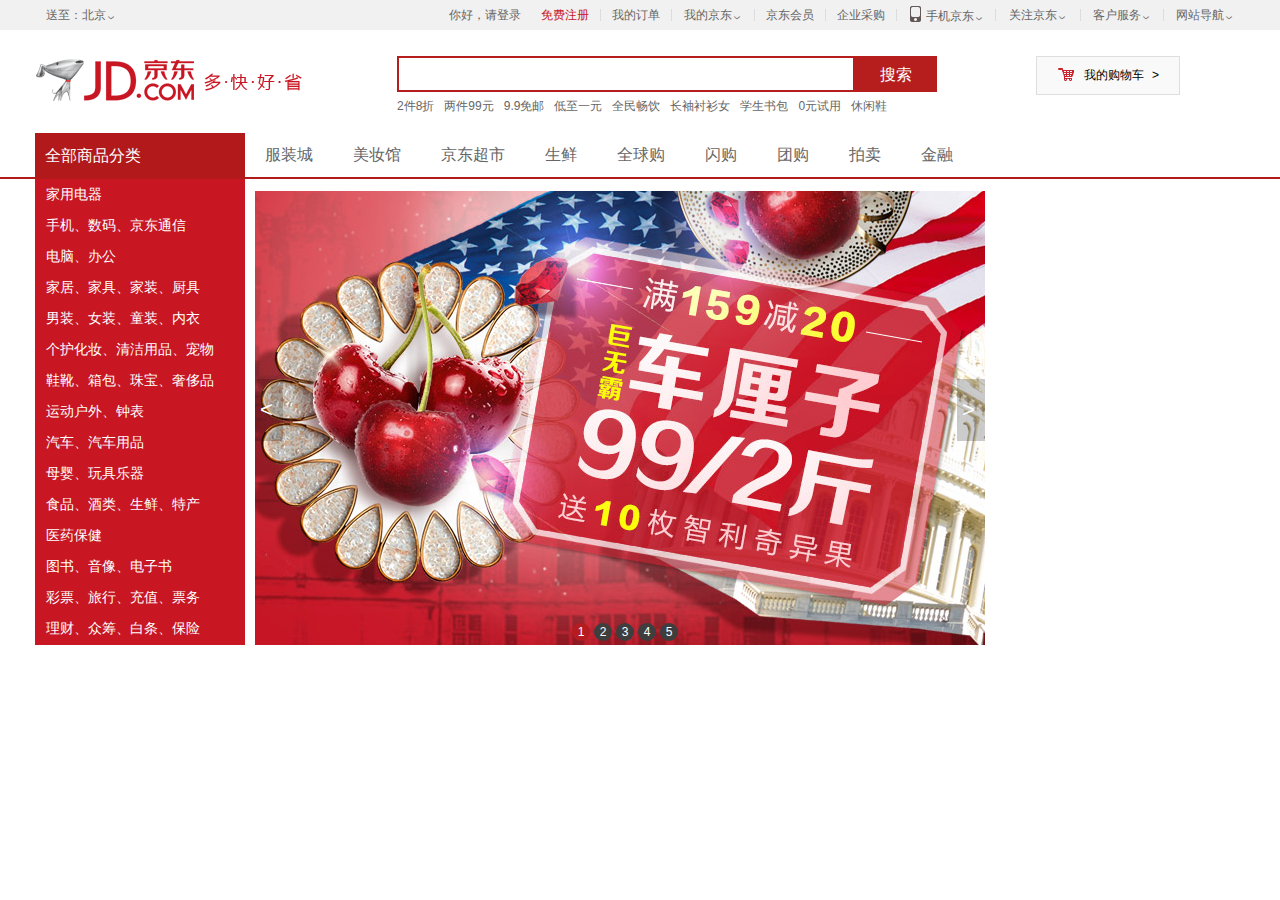
<file: index.html>
<!DOCTYPE html>
<html>
<head>
	<meta charset="UTF-8">
	<title>京东</title>
	<link rel="stylesheet" type="text/css" href="css/reset.css">
	<link rel="stylesheet" type="text/css" href="css/jingdongshouye.css">
	<link rel="stylesheet" type="text/css" href="css/iconfont/iconfont.css">
	<script src="js/jquery.js"></script>
</head>
<body>
	<div id="head" class="clearfloat">
		<div class="commonwidth">
			<ul id="hl">
				<li class="adress">
					<div>送至：<span>北京</span><i class="iconfont jiantou-copy">&#xe604;</i></div>
				</li>
				<li class="all-adress" style="display:none;">
					<div><a href="#">北京</a></div>
					<div><a href="#">上海</a></div>
					<div><a href="#">天津</a></div>
					<div><a href="#">重庆</a></div>
					<div><a href="#">河北</a></div>
					<div><a href="#">山西</a></div>
					<div><a href="#">河南</a></div>
					<div><a href="#">辽宁</a></div>
					<div><a href="#">吉林</a></div>
					<div><a href="#">黑龙江</a></div>
					<div><a href="#">内蒙古</a></div>
					<div><a href="#">江苏</a></div>
					<div><a href="#">山东</a></div>
					<div><a href="#">安徽</a></div>
					<div><a href="#">浙江</a></div>
					<div><a href="#">福建</a></div>
					<div><a href="#">湖北</a></div>
					<div><a href="#">湖南</a></div>
					<div><a href="#">广东</a></div>
					<div><a href="#">广西</a></div>
					<div><a href="#">江西</a></div>
					<div><a href="#">四川</a></div>
					<div><a href="#">海南</a></div>
					<div><a href="#">贵州</a></div>
					<div><a href="#">云南</a></div>
					<div><a href="#">西藏</a></div>
					<div><a href="#">陕西</a></div>
					<div><a href="#">甘肃</a></div>
					<div><a href="#">青海</a></div>
					<div><a href="#">宁夏</a></div>
					<div><a href="#">新疆</a></div>
					<div><a href="#">台湾</a></div>
					<div><a href="#">香港</a></div>
					<div><a href="#">澳门</a></div>
					<div><a href="#">钓鱼钓</a></div>
					<div><a href="#">海外</a></div>
				</li>
			</ul>
			<ul id="hr">
				<li>
					<div><a href="#">你好，请登录</a></div>
				</li>
				<li>
					<div><a href="#" class="free-signup">免费注册</a></div>
				</li>
				<li class="cutline"></li>
				<li>
					<div><a href="#">我的订单</a></div>
				</li>
				<li class="cutline"></li>
				<li class="my-jingdong">
					<div class="my-jd-t"><a href="#">我的京东<i class="iconfont jiantou-copy">&#xe604;</i></a></div>
					<div class="my-jd-b" style="display:none;">
						<div class="please-login">
							<div class="login-img"><a href="#"></a></div>
							<div><a>你好，请登录</a></div>
							<div>
								<a>优惠券</a>
								<span></span>
								<a>消息</a>
							</div>
						</div>
						<div class="otherlist">
							<div><a href="#">待处理订单</a></div>
							<div><a href="#">我的关注</a></div>
							<div><a href="#">咨询回复</a></div>
							<div><a href="#">我的京豆</a></div>
							<div><a href="#">降价商品</a></div>
							<div><a href="#">我的理财</a></div>
							<div><a href="#">返修退换货</a></div>
							<div><a href="#">京东白条</a></div>
						</div>
						<div class="footprint">
							<div class="my-foot">
								<a href="#">我的足迹</a>
								<a href="#">更多&nbsp;></a>
							</div>
							<div class="more"></div>
						</div>
					</div>
				</li>
				<li class="cutline"></li>
				<li>
					<div><a href="#">京东会员</a></div>
				</li>
				<li class="cutline"></li>
				<li>
					<div><a href="#">企业采购</a></div>
				</li>
				<li class="cutline"></li>
				<li class="phone-jingdong">
					<div>
						<span></span>
						<a href="#">手机京东<i class="iconfont jiantou-copy">&#xe604;</i></a>
					</div>
				</li>
				<li class="cutline"></li>
				<li class="focus-jingdong">
					<div class="focus-jd-text"><a href="#">关注京东<i class="iconfont jiantou-copy">&#xe604;</i></a></div>
					<div class="focus-jd-img" style="display:none;"><img src="images/54c84f72Ncc1a02a2.jpg"></div>
				</li>
				<li class="cutline"></li>
				<li class="customer-service">
					<div class="customer-service-t"><a href="#">客户服务<i class="iconfont jiantou-copy">&#xe604;</i></a></div>
					<div class="customer-service-b" style="display:none;">
						<dl>
							<dt>客户</dt>
							<dd><a href="#">帮助中心</a></dd>
							<dd><a href="#">售后服务</a></dd>
							<dd><a href="#">在线客服</a></dd>
							<dd><a href="#">意见建议</a></dd>
							<dd><a href="#">电话客服</a></dd>
							<dd><a href="#">客服邮箱</a></dd>
						</dl>
						<dl>
							<dt>商户</dt>
							<dd><a href="#">京东商学院</a></dd>
							<dd><a href="#">商家入驻</a></dd>
						</dl>
					</div>
				</li>
				<li class="cutline"></li>
				<li class="site-map">
					<div class="site-map-t"><a href="#">网站导航<i class="iconfont jiantou-copy">&#xe604;</i></a></div>
					<div class="site-map-b" style="display:none">
						<dl>
							<dt>特色主题</dt>
							<dd><a href="#">品牌街</a></dd>
							<dd><a href="#">好物100</a></dd>
							<dd><a href="#">京东预售</a></dd>
							<dd><a href="#">尖er货</a></dd>
							<dd><a href="#">京东首发</a></dd>
							<dd><a href="#">今日团购</a></dd>
							<dd><a href="#">优惠券</a></dd>
							<dd><a href="#">闪购</a></dd>
							<dd><a href="#">京东会员</a></dd>
							<dd><a href="#">秒杀</a></dd>
							<dd><a href="#">定期送</a></dd>
							<dd><a href="#">装机大师</a></dd>
							<dd><a href="#">新奇特</a></dd>
							<dd><a href="#">京东试用</a></dd>
							<dd><a href="#">礼品购</a></dd>
							<dd><a href="#">智能馆</a></dd>
							<dd><a href="#">玩bigger</a></dd>
							<dd><a href="#">大牌免息</a></dd>
							<dd><a href="#">北京老字号</a></dd>
						</dl>
						<dl>
							<dt>行业频道</dt>
							<dd><a href="#">服装城</a></dd>
							<dd><a href="#">家用电器</a></dd>
							<dd><a href="#">电脑办公</a></dd>
							<dd><a href="#">手机</a></dd>
							<dd><a href="#">美妆馆</a></dd>
							<dd><a href="#">食品</a></dd>
							<dd><a href="#">数码</a></dd>
							<dd><a href="#">母婴</a></dd>
							<dd><a href="#">家装城</a></dd>
							<dd><a href="#">运动户外</a></dd>
							<dd><a href="#">整车</a></dd>
							<dd><a href="#">图书</a></dd>
							<dd><a href="#">农资频道</a></dd>
							<dd><a href="#">京东智能</a></dd>
						</dl>
						<dl>
							<dt>生活服务</dt>
							<dd><a href="#">京东众筹</a></dd>
							<dd><a href="#">白条</a></dd>
							<dd><a href="#">京东钱包</a></dd>
							<dd><a href="#">京东小金库</a></dd>
							<dd><a href="#">理财</a></dd>
							<dd><a href="#">话费</a></dd>
							<dd><a href="#">旅行</a></dd>
							<dd><a href="#">彩票</a></dd>
							<dd><a href="#">游戏</a></dd>
							<dd><a href="#">机票酒店</a></dd>
							<dd><a href="#">电影票</a></dd>
							<dd><a href="#">水电煤</a></dd>
							<dd><a href="#">京东到家</a></dd>
							<dd><a href="#">京东微连</a></dd>
							<dd><a href="#">京东众测</a></dd>
						</dl>
						<dl>
							<dt>更多精选</dt>
							<dd><a href="#">京东社区</a></dd>
							<dd><a href="#">东东通信</a></dd>
							<dd><a href="#">在线读书</a></dd>
							<dd><a href="#">京东E卡</a></dd>
							<dd><a href="#">智能社区</a></dd>
							<dd><a href="#">游戏社区</a></dd>
							<dd><a href="#">京友帮</a></dd>
							<dd><a href="#">卖家入驻</a></dd>
							<dd><a href="#">企业采购</a></dd>
							<dd><a href="#">服务市场</a></dd>
							<dd><a href="#">乡村招募</a></dd>
							<dd><a href="#">校园加盟</a></dd>
							<dd><a href="#">办公生活馆</a></dd>
							<dd><a href="#">知识产权维权</a></dd>
							<dd><a href="#">English Site</a></dd>
						</dl>
					</div>
				</li>
			</ul>
		</div>
	</div>
	<div id="search">
		<div class="commonwidth">
			<div class="jd-logo">
				<img src="images/logo-201305.png">
			</div>
			<form>
				<input type="text">
				<button type="submit">搜索</button>
			</form>
			<div class="my-shop-cart">
				<div class="my-shop-cart-t">
					<div></div>
					<span>我的购物车</span>
					<span>></span>
				</div>
				<div class="my-shop-cart-b" style="display:none;">
					<i></i>
					<span>购物车中还没有商品，赶紧选购吧！</span>
				</div>
			</div>
			<ul>
				<li><a href="#">2件8折</a></li>
				<li><a href="#">两件99元</a></li>
				<li><a href="#">9.9免邮</a></li>
				<li><a href="#">低至一元</a></li>
				<li><a href="#">全民畅饮</a></li>
				<li><a href="#">长袖衬衫女</a></li>
				<li><a href="#">学生书包</a></li>
				<li><a href="#">0元试用</a></li>
				<li><a href="#">休闲鞋</a></li>
			</ul>
		</div>
	</div>
	<div id="classification">
		<div class="commonwidth">
			<div class="class-l">
				<dt><a href="#">全部商品分类</a></dt>
				<dd data-index="0"><a href="#">家用电器</a></dd>
				<dd data-index="1"><a href="#">手机、数码、京东通信</a></dd>
				<dd data-index="2"><a href="#">电脑、办公</a></dd>
				<dd data-index="3"><a href="#">家居、家具、家装、厨具</a></dd>
				<dd data-index="4"><a href="#">男装、女装、童装、内衣</a></dd>
				<dd data-index="5"><a href="#">个护化妆、清洁用品、宠物</a></dd>
				<dd data-index="6"><a href="#">鞋靴、箱包、珠宝、奢侈品</a></dd>
				<dd data-index="7"><a href="#">运动户外、钟表</a></dd>
				<dd data-index="8"><a href="#">汽车、汽车用品</a></dd>
				<dd data-index="9"><a href="#">母婴、玩具乐器</a></dd>
				<dd data-index="10"><a href="#">食品、酒类、生鲜、特产</a></dd>
				<dd data-index="11"><a href="#">医药保健</a></dd>
				<dd data-index="12"><a href="#">图书、音像、电子书</a></dd>
				<dd data-index="13"><a href="#">彩票、旅行、充值、票务</a></dd>
				<dd data-index="14"><a href="#">理财、众筹、白条、保险</a></dd>
			</div>
			<div class="class-r" style="display:none">
			</div>
			<ul>
				<li><a href="#">服装城</a></li>
				<li><a href="#">美妆馆</a></li>
				<li><a href="#">京东超市</a></li>
				<li><a href="#">生鲜</a></li>
				<li><a href="#">全球购</a></li>
				<li><a href="#">闪购</a></li>
				<li><a href="#">团购</a></li>
				<li><a href="#">拍卖</a></li>
				<li><a href="#">金融</a></li>
			</ul>
		</div>
	</div>
	<div id="main">
		<div class="commonwidth">
			<ul class="main-left">
				<li style="opacity:1;">
					<a href="#"><img src="images/57907b6aNd7ec1ae0.jpg"></a>
				</li>
				<li>
					<a href="#"><img src="images/578ee7faNee32a885.jpg"></a>
				</li>
				<li>
					<a href="#"><img src="images/56555cd9N70ac7a6b.jpg"></a>
				</li>
				<li>
					<a href="#"><img src="images/5790952dN836e4825.jpg"></a>
				</li>
				<li>
					<a href="#"><img src="images/5791c05dN4fbfda6d.jpg"></a>
				</li>
				<li>
					<a href="#"><img src="images/5788ad72N91bd53df.jpg"></a>
				</li>
			</ul>
			<ul class="order">
				<li class="foucus">1</li>
				<li>2</li>
				<li>3</li>
				<li>4</li>
				<li>5</li>
			</ul>
			<div class="pre">&lt;</div>
			<div class="next">&gt;</div>
			<!-- <div class="main-right">
			   <div class="kuaibao">
			   	   <h2>京东快报</h2>
				   <a href="#">更多&nbsp;></a>
			   </div>
				<div class="kuaibao-content">
					<ul>
						<li>
							<a href="#"><span>[特惠]</span>为品牌点赞，迎新机等豪礼</a>
						</li>
						<li>
							<a href="#"><span>[公告]</span>华北东北因强降雨配送延迟</a>
						</li>
						<li>
							<a href="#"><span>[特惠]</span>员工防暑降温&nbsp;会员价低至五折</a>
						</li>
						<li>
							<a href="#"><span>[公告]</span>水灾救援物资网友捐赠通道开启</a>
						</li>
						<li>
							<a href="#"><span>[特惠]</span>刃性四年就拼一回满199减100</a>
						</li>
					</ul>
				</div>
				<ul>
					<li>
						<a href="#">话费</a>
					</li>
					<li>
						<a href="#">机票</a>
					</li>
					<li>
						<a href="#">电影票</a>
					</li>
					<li>
						<a href="#">游戏</a>
					</li>
				</ul>
			</div> -->
		</div>
	</div>
</body>
<script type="text/javascript" src="js/object.js"></script>
<script type="text/javascript" src="js/jingdongshouye.js"></script>
</html>
</file>
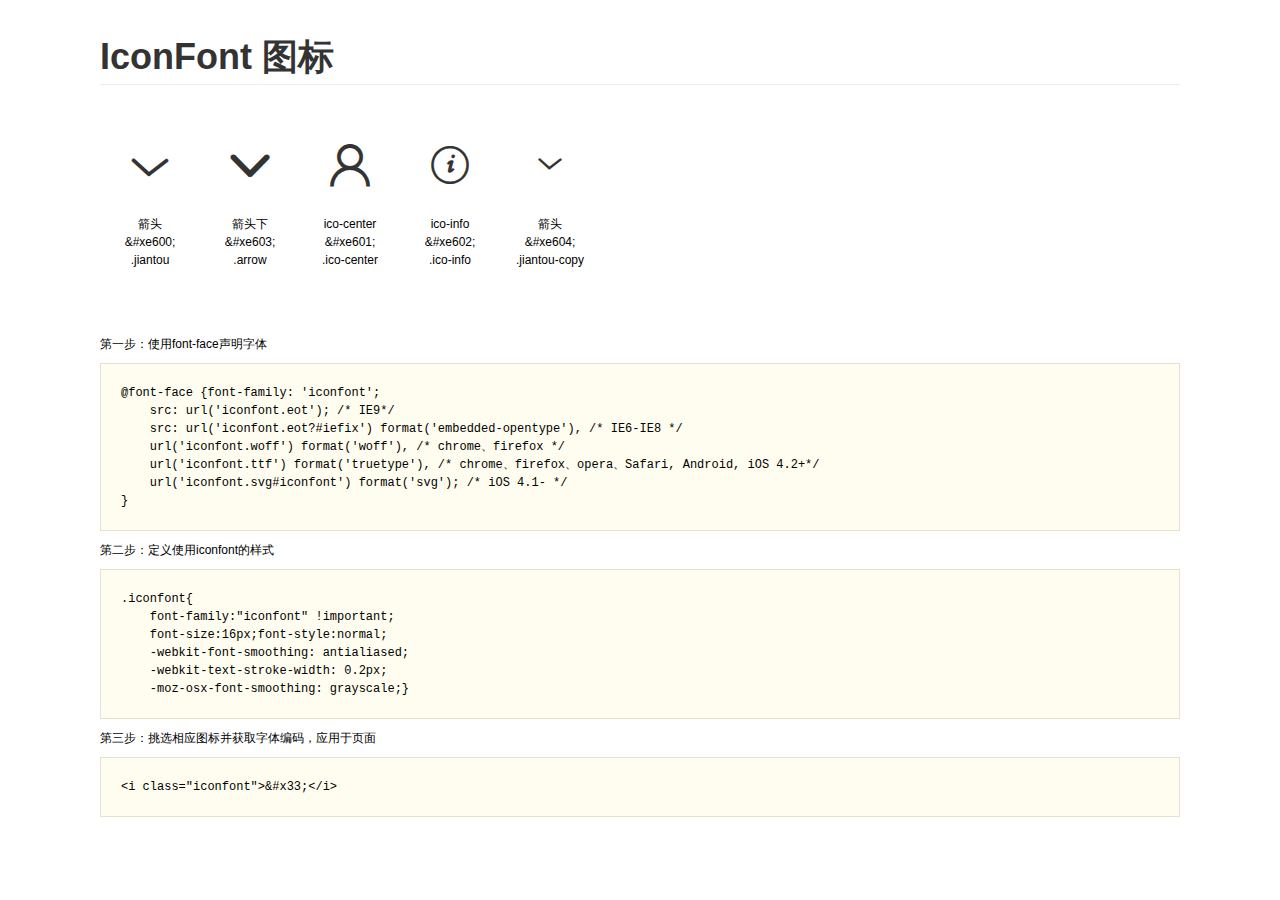
<file: css/iconfont/demo.html>
<!DOCTYPE html>
<html>
<head>
    <meta charset="utf-8"/>
    <title>IconFont</title>
    <link rel="stylesheet" href="demo.css">
    <link rel="stylesheet" href="iconfont.css">
</head>
<body>
    <div class="main">
        <h1>IconFont 图标</h1>
        <ul class="icon_lists clear">
            
                <li>
                <i class="icon iconfont">&#xe600;</i>
                    <div class="name">箭头</div>
                    <div class="code">&amp;#xe600;</div>
                    <div class="fontclass">.jiantou</div>
                </li>
            
                <li>
                <i class="icon iconfont">&#xe603;</i>
                    <div class="name">箭头下</div>
                    <div class="code">&amp;#xe603;</div>
                    <div class="fontclass">.arrow</div>
                </li>
            
                <li>
                <i class="icon iconfont">&#xe601;</i>
                    <div class="name">ico-center</div>
                    <div class="code">&amp;#xe601;</div>
                    <div class="fontclass">.ico-center</div>
                </li>
            
                <li>
                <i class="icon iconfont">&#xe602;</i>
                    <div class="name">ico-info</div>
                    <div class="code">&amp;#xe602;</div>
                    <div class="fontclass">.ico-info</div>
                </li>
            
                <li>
                <i class="icon iconfont">&#xe604;</i>
                    <div class="name">箭头</div>
                    <div class="code">&amp;#xe604;</div>
                    <div class="fontclass">.jiantou-copy</div>
                </li>
            
        </ul>


        <div class="helps">
            第一步：使用font-face声明字体
            <pre>
@font-face {font-family: 'iconfont';
    src: url('iconfont.eot'); /* IE9*/
    src: url('iconfont.eot?#iefix') format('embedded-opentype'), /* IE6-IE8 */
    url('iconfont.woff') format('woff'), /* chrome、firefox */
    url('iconfont.ttf') format('truetype'), /* chrome、firefox、opera、Safari, Android, iOS 4.2+*/
    url('iconfont.svg#iconfont') format('svg'); /* iOS 4.1- */
}
</pre>
第二步：定义使用iconfont的样式
            <pre>
.iconfont{
    font-family:"iconfont" !important;
    font-size:16px;font-style:normal;
    -webkit-font-smoothing: antialiased;
    -webkit-text-stroke-width: 0.2px;
    -moz-osx-font-smoothing: grayscale;}
</pre>
第三步：挑选相应图标并获取字体编码，应用于页面
<pre>
&lt;i class="iconfont"&gt;&amp;#x33;&lt;/i&gt;
</pre>
        </div>

    </div>
</body>
</html>
</file>
<file: css/jingdongshouye.css>
#head{
	width: 100%;
	height: 30px;
	background-color: rgb(241, 241, 241);
	line-height: 30px;
	color: rgb(102, 102, 102);
}
#head li{
	float: left;
	list-style: none;
}
#head a:hover{
	color: #C81623;
	cursor: pointer;
}
#head #hl{
	float: left;
	position: relative;
}
#head #hl>.adress>div{
	 z-index: 100;
	position: absolute;
	padding-left: 10px;
	width: 80px;
	border-left: 1px solid rgb(241, 241, 241);
}
#head #hl>.adress i{
	display: inline-block;
}
#head #hl>.adress>.hover{
     background-color: #fff;
     border-left: 1px solid #ddd;
     border-right: 1px solid #ddd;
     border-bottom: 1px solid #FFF;
}
#head #hl>.all-adress{
	width: 312px;
	position: absolute;
	top: 30px;
	z-index: 99;
	background-color: #fff;
	padding-left: 10px;
	padding-top: 10px;
	border: 1px solid #ddd;
}
#head #hl>.all-adress>div{
	height: 24px;
	line-height: 24px;
	padding-top: 2px;
	padding-bottom: 2px;
    display: inline-block;
    width: 60px;
}
#head #hl>.all-adress>div>a{
	display: inline-block;
	padding-left: 10px;
	padding-right: 10px;
}
#head #hl>.all-adress>div>a:hover{
	background-color: rgb(241, 241, 241);
}
#head #hr{
	float: right;
}
#head #hr>li>div{
	display: inline-block;
	padding-left: 10px;
	padding-right: 10px;
}
#head #hr .phone-jingdong span{
    display: inline-block;
    width: 15px;
    height: 20px;
    background-image: url(../images/jd2015img.png);
    background-position: 0 0;
    position: relative;
    top: 4px;
}
#head #hr .cutline{
	height: 12px;
	width: 1px;
	background-color: #ddd;
	padding-left: 0;
	padding-right: 0;
	position: relative;
	top: 9px;
	margin-left: 1px;
	margin-right: 1px;
}
#head #hr .free-signup{
	color: #C81623;
	padding-left: 0;
}
#head #hr .my-jingdong{
	position: relative;
}
#head #hr .my-jingdong>.my-jd-t{
	position: relative;
	border-left: 1px solid rgb(241, 241, 241);
	border-right: 1px solid rgb(241, 241, 241);
	z-index: 11;
}
#head #hr .my-jingdong>.hover{
     background-color: #fff;
     border-left: 1px solid #ddd;
     border-right: 1px solid #ddd;
     border-bottom: 1px solid #FFF;
}
#head #hr .my-jingdong>.my-jd-b{
	width: 280px;
	z-index: 10;
	position: absolute;
	top: 30px;
	background-color: #fff;
	border: 1px solid #ddd;
}
#head #hr .my-jingdong .please-login{
	padding-top: 10px;
	padding-left: 15px;
	padding-bottom: 10px;
}
#head #hr .my-jingdong .please-login>div:first-child>a{
	display: inline-block;
	background-image: url(../images/no-img_mid_.jpg);
	background-size: 60px 60px;
	width: 60px;
	height: 60px;
	border-radius: 50%;
	position: absolute;
}
#head #hr .my-jingdong .please-login>div:nth-child(2){
	padding-left: 82px;
}
#head #hr .my-jingdong .please-login>div:nth-child(2)>a{
	font-weight: bold;
}
#head #hr .my-jingdong .please-login>div:nth-child(3){
	padding-left: 82px;
}
#head #hr .my-jingdong .please-login>div:nth-child(3)>span{
	display: inline-block;
	width: 1px;
	height: 12px;
	margin: 0 13px;
	background-color: rgb(102, 102, 102);
	position: relative;
	top: 2px;
}
#head #hr .my-jingdong .otherlist{
	margin-top: 5px;
	padding-left: 15px;
	padding-bottom: 10px;
	border-bottom: 1px dotted #ccc;
}
#head #hr .my-jingdong .otherlist>div{
	display: inline-block;
	height: 24px;
	line-height: 24px;
	width: 126px;
}
#head #hr .my-jingdong .footprint{
	padding: 10px 15px;
}
#head #hr .my-jingdong .footprint>.my-foot>a:first-child{
	font-weight: bold;
}
#head #hr .my-jingdong .footprint>.my-foot>a:last-child{
	float: right;
}
#head #hr .my-jingdong .footprint>.more{
	width: 50px;
	height: 50px;
	padding: 4px;
	background-image: url(../images/548e3d9dN13b6c305.jpg);
	background-repeat: no-repeat;
}
#head #hr .focus-jingdong{
	position: relative;
	z-index: 11;
}
#head #hr .focus-jingdong>.focus-jd-text{
	border-left: 1px solid rgb(241, 241, 241);
	border-right: 1px solid rgb(241, 241, 241);
    padding: 0 11px;
	z-index: 11;
}
#head #hr .focus-jingdong>.focus-jd-img{
	padding: 0;
	display: inline-block;
	position: absolute;
	top: 30px;
	z-index: 10;
	background-color: #fff;
	border: 1px solid #ddd;
}
#head #hr .focus-jingdong>.hover{
	 position: relative;
	 background-color: #fff;
	 border-left: 1px solid #ddd;
	 border-right: 1px solid #ddd;
	 border-bottom: 1px solid #FFF;
}
#head #hr .customer-service{
	position: relative;
	z-index: 11;
}
#head #hr .customer-service>.customer-service-t{
	border-left: 1px solid rgb(241, 241, 241);
	border-right: 1px solid rgb(241, 241, 241);
	 z-index: 11;
}
#head #hr .customer-service>.customer-service-b{
	display: inline-block;
	position: absolute;
	top: 30px;
	z-index: 10;
	background-color: #fff;
	border: 1px solid #ddd;
	width: 160px;
	padding-right: 0;
}
#head #hr .customer-service dt{
	font-weight: bold;
}
#head #hr .customer-service dd{
	float: left;
	width: 80px;
	display: inline-block;
}
#head #hr .customer-service>div.hover{
	 position: relative;
	 background-color: #fff;
	 border-left: 1px solid #ddd;
	 border-right: 1px solid #ddd;
	 border-bottom: 1px solid #FFF;
}
#head #hr .site-map{
	position: relative;
	z-index: 11;
}
#head #hr .site-map>.site-map-t{
	border-left: 1px solid rgb(241, 241, 241);
	border-right: 1px solid rgb(241, 241, 241);
}
#head #hr .site-map>.site-map-b{
	padding: 20px 0 16px 0;
	width: 1210px;
	display: inline-block;
	position: absolute;
	top: 30px;
	right: 0;
	z-index: 10;
	background-color: #fff;
	border: 1px solid #ddd;
}
#head #hr .site-map dl{
	float: left;
	width: 259px;
	padding-left: 20px;
	border-left: 1px solid #ddd;
}
#head #hr .site-map dl:first-child{
	width: 340px;
}
#head #hr .site-map dt{
	font-weight: bold;
	height: 24px;
	line-height: 24px;
	font-size: 14px;
}
#head #hr .site-map dd{
	height: 24px;
	line-height: 24px;
	float: left;
	width: 85px;
	display: inline-block;
}
#head #hr .site-map>.hover{
	 position: relative;
	 z-index: 11;
	 background-color: #fff;
	 border-left: 1px solid #ddd;
	 border-right: 1px solid #ddd;
	 border-bottom: 1px solid #FFF;
}
/*search搜索一行*/
#search a:hover{
	color: #C81623;
	cursor: pointer;
}
#search li{
	float: left;
	list-style: none;
}
#search>.commonwidth>.jd-logo{
	float: left;
	padding-top: 20px;
	padding-bottom: 20px;
	width: 362px;
}
#search form{
	float: left;
	margin-top: 25px;

}
#search form>input{
	float: left;
	width: 446px;
	height: 24px;
	margin-bottom: 4px;
	border: 2px solid #B61D1D;
	padding: 4px;
}
#search form>button{
	float: right;
	width: 70;
	height: 36px;
	padding: 1px 25px;
	background-color: #B61D1D;
	border: none;
	color: #fff;
    font-family: "Microsoft YaHei";
    font-size: 16px;
    line-height: 36px;
}
#search>.commonwidth>.my-shop-cart{
    position: relative;
    float: right;
    margin-right: 65px;
    margin-top: 25px;
}
#search>.commonwidth>.my-shop-cart>.my-shop-cart-t{
	width: 139;
	padding: 6px 20px 10px 20px;
    border: 1px solid #DFDFDF;
    background-color: #F9F9F9;
    position: relative;
	z-index: 9;
}
#search>.commonwidth>.my-shop-cart>.hover{
	background-color: #fff;
	border-bottom: 2px solid #fff;
}
#search>.commonwidth>.my-shop-cart>.my-shop-cart-t>div:first-child{
	position: relative;
	top: 4px;
	display: inline-block;
	width: 18px;
	height: 16px;
	background: url(../images/jd2015img.png) 0 -58px no-repeat;
}
#search>.commonwidth>.my-shop-cart>.my-shop-cart-t>span:nth-child(2){
   display: inline-block;
   margin: 0 5px;
}
#search>.commonwidth>.my-shop-cart>.my-shop-cart-b{
	z-index: 8;
	background-color: #fff;
	padding: 10px 15px;
	width: 281px;
	position: absolute;
	top: 37px;
	right: 0;
	background-color: #fff;
	height: 49px;
	border: 1px solid #DFDFDF;
}
#search>.commonwidth>.my-shop-cart>.my-shop-cart-b>i{
	margin-left: 30px;
	display: inline-block;
	width: 56px;
	height: 49px;
	background-image: url(../images/settleup-nogoods.png);
	background-size: 56px 49px;
	background-repeat: no-repeat;
}
#search>.commonwidth>.my-shop-cart>.my-shop-cart-b>span{
	position: relative;
	top: -16px;
	display: inline-block;
	height: 49px;
	font: 12px/150%,Arial,Verdana,"\5b8b\4f53";
	line-height: 49px;
	color: #999;
}
#search>.commonwidth>ul{
	float: left;
	height: 20px;
	line-height: 20px;
}
#search>.commonwidth>ul>li{
	padding-right: 10px;
}


/*classification一行*/
#classification{
	clear: both;
	height: 44px;
	border-bottom: 2px solid #B1191A;
}
#classification li{
	float: left;
	list-style: none;
}
#classification a:hover{
	color: #C81623;
	cursor: pointer;
}
#classification>.commonwidth{
	position: relative;
}
#classification>.commonwidth>.class-l{
   float: left;
   z-index: 10;
   position: absolute;
}
#classification>.commonwidth>.class-l>dt{
	width: 190px;
	height: 46px;
	background-color: #B1191A;
	padding: 0 10px;
}
#classification>.commonwidth>.class-l>dt>a{
	display: inline-block;
	line-height: 46px;
	height: 46px;
	font-family: 'Microsoft YaHei', tahoma, arial, 'Hiragino Sans GB', 宋体, sans-serif; 
	font-size: 16px;
    color: #fff;
}
#classification>.commonwidth>.class-l>dd{
	width: 189px;
	height: 31px;
	background-color: #c81623;
	padding: 0 10px;
    font-size: 14px;
    border-left: 1px solid #c81623;
}
#classification>.commonwidth>.class-l>dd:last-child{
	border-bottom: 1px solid #c81623;
}
#classification>.commonwidth>.class-l>dd>a{
    display: inline-block;
	height: 31px;
	line-height: 31px;
	font-family: 'Microsoft YaHei', tahoma, arial, 'Hiragino Sans GB', 宋体, sans-serif;
    color: #fff;
}
#classification>.commonwidth>.class-l>.hover{
	background-color: rgb(247,247,247);
}
#classification>.commonwidth>.class-l>.hover>a{
	color: rgb(182,29,29);
}
#classification>.commonwidth>ul:after{
	content: "";
	display: block;
	height: 0;
	clear: both;
}
#classification>.commonwidth>ul{
	margin-left: 210px;
}
#classification>.commonwidth>ul>li{
	display: inline-block;
	height: 44px;
	line-height: 44px;
	padding-left: 20px;
	padding-right: 20px;
	font-size: 16px;
	font-family: 'Microsoft YaHei', tahoma, arial, 'Hiragino Sans GB', 宋体, sans-serif;
}
#classification>.commonwidth>.class-r{
	border-right: 1px solid #b61d1d;
	border-bottom: 1px solid #b61d1d;
	border-left: 1px solid #b61d1d;
	position: absolute;
	top: 46px;
	left: 209px;
	width: 997px;
	/*min-height:444px; */
	padding-left: 20px;
	padding-top: 20px;
	background-color: rgb(247,247,247);
    z-index: 9;
}
#classification>.commonwidth>.class-r>.text-classify{
	float: left;
}
#classification>.commonwidth>.class-r .hotClass span{
	float: left;
    background-color: #7C7171;
    color: #fff;
    height: 24px;
    line-height: 24px;
    padding: 0 8px;
}
#classification>.commonwidth>.class-r .hotClass i{
	float: left;
	width: 23px;
	height: 24px;
	line-height: 24px;
	margin-right: 10px;
	background-color: #5c5251;
	color: #fff;
    text-align: center;
}
#classification>.commonwidth>.class-r dl{
	clear: both;
}
#classification>.commonwidth>.class-r dt{
	height: 32px;
	line-height: 32px;
	text-align: right;
	float: left;
}
#classification>.commonwidth>.class-r dt>a>span{
	display: inline-block;
	padding: 0 8px;
	height: 32px;
	font-weight: bold;
}
#classification>.commonwidth>.class-r dt>a>i{
    display: inline-block;
    width: 23px;
    margin-right: 10px;
	text-align: center;

}
#classification>.commonwidth>.class-r dd{
	display: inline-block;
	width: 620px;
	border-top: 1px solid #eee;
}
#classification>.commonwidth>.class-r dl:first-child>dd{
	border-top: 0;
}
#classification>.commonwidth>.class-r dd>a{
	float: left;
	height: 16px;
	line-height: 16px;
	padding: 0 8px;
	margin: 8px 0;
    border-left: 1px solid rgb(224, 224, 224); 
}
#classification>.commonwidth>.class-r>.img-classify{
	float: right;
	width: 168px;
	margin-right: 20px;
}
#classification>.commonwidth>.class-r>.img-classify>div:first-child>a{
	float: left;
	display: inline-block;
	width: 83px;
	height: 35px;
	margin-left: 1px;
	margin-top: 1px;
}
#classification>.commonwidth>.class-r>.img-classify>div:nth-child(2)>a:first-child{
	float: left;
	display: inline-block;
	height: 134px;
	margin-top: 10px;
	margin-bottom: 1px;
}
/*main*/
#main>.commonwidth{
	position: relative;
}
#main>.commonwidth>.main-left{
	position: absolute;
	top: 12px;
	left: 220px;
	width: 730px;
}
#main>.commonwidth>.main-left li{
	position: absolute;
	z-index: 0;
	opacity: 0;
}
#main>.commonwidth>.order{
	position: absolute;
	z-index: 2;
	top: 444px;
	left: 535px;
}
#main>.commonwidth>.order li{
	float: left;
	height: 18px;
	line-height: 18px;
	width: 18px;
	background-color: rgb(62, 62, 62);
	border-radius: 50%;
	color: #fff;
	text-align: center;
	margin: 0 2px;
	cursor: pointer;
}
#main>.commonwidth>.order .foucus{
	background-color: #b61b1f;
}
#main>.commonwidth>.pre{
    position: absolute;
    z-index: 2;
    padding-top: 18px;
    padding-left: 5px;
    top: 200px;
	left: 220px;
	width: 23px;
	height: 44px;
	background-color: rgba(0, 0, 0, 0.2);
	color: rgb(255, 255, 255);
	font-size: 22px;
	cursor: pointer;
	-moz-user-select: none; /*火狐*/
    -webkit-user-select: none; /*webkit浏览器*/
    -ms-user-select: none; /*IE10*/
    -khtml-user-select: none; /*早期浏览器*/
    user-select: none;
}
#main>.commonwidth>.next{
    position: absolute;
    z-index: 2;
    padding-top: 18px;
    padding-left: 5px;
    top: 200px;
	left: 922px;
	width: 23px;
	height: 44px;
	background-color: rgba(0, 0, 0, 0.2);
	color: rgb(255, 255, 255);
	font-size: 22px;
	cursor: pointer;
	-moz-user-select: none; /*火狐*/
    -webkit-user-select: none; /*webkit浏览器*/
    -ms-user-select: none; /*IE10*/
    -khtml-user-select: none; /*早期浏览器*/
    user-select: none;
}
#main>.commonwidth>.main-left a{
	display: block;
}
#main>.commonwidth>.main-right{
	float: left;
	margin-top: 12px;
	margin-left: 10px;
	width: 233px;
	border: solid 1px #e4e4e4;
    border-bottom: 0;
}
#main>.commonwidth>.main-right>.kuaibao{
	padding-left: 15px;
	height: 32px;
	border-bottom: 1px dotted #E8E8E7;
}
#main>.commonwidth>.main-right h2{
	float: left;
	font-family: 'microsoft yahei';
    font-size: 16px;
    color: rgb(102, 102, 102);
    font-weight: normal;
    height: 32px;
    line-height: 32px;
}

#main>.commonwidth>.main-right>.kuaibao a{
	display: block;
    height: 32px;
    line-height: 32px;
    float: right;
    padding-right: 20px;
}
#main>.commonwidth>.main-right>.kuaibao-content{
	padding-left: 15px;
	padding-top: 5px;
	border-bottom: solid 1px #e4e4e4;
}
#main>.commonwidth>.main-right>.kuaibao-content span{
	font-weight: bold;
	height: 24px;
	line-height: 24px;
	padding-right: 5px;
}
#main>.commonwidth>.main-right>ul:nth-child(3) li{
	float: left;
	height: 28px;
	width: 57px;
	border-left: solid 1px #e4e4e4;
	border-bottom: solid 1px #e4e4e4;
	text-align: center;
}
#main>.commonwidth>.main-right>ul:nth-child(3) li:first-child{
	border-left:none;
}
#main>.commonwidth>.main-right>ul:nth-child(3) li>a{
	display: inline-block;
	height: 28px;
	line-height: 28px;
}
</file>
<file: css/iconfont/iconfont.css>
@font-face {font-family: "iconfont";
  src: url('iconfont.eot?t=1468933814'); /* IE9*/
  src: url('iconfont.eot?t=1468933814#iefix') format('embedded-opentype'), /* IE6-IE8 */
  url('iconfont.woff?t=1468933814') format('woff'), /* chrome, firefox */
  url('iconfont.ttf?t=1468933814') format('truetype'), /* chrome, firefox, opera, Safari, Android, iOS 4.2+*/
  url('iconfont.svg?t=1468933814#iconfont') format('svg'); /* iOS 4.1- */
}

.iconfont {
  font-family:"iconfont" !important;
  font-size:16px;
  font-style:normal;
  -webkit-font-smoothing: antialiased;
  -webkit-text-stroke-width: 0.2px;
  -moz-osx-font-smoothing: grayscale;
}
.icon-jiantou:before { content: "\e600"; }
.icon-arrow:before { content: "\e603"; }
.icon-ico-center:before { content: "\e601"; }
.icon-ico-info:before { content: "\e602"; }
.icon-jiantou-copy:before { content: "\e604"; }
</file>
<file: css/iconfont/demo.css>
*{margin: 0;padding: 0;list-style: none;}
/*
KISSY CSS Reset
理念：1. reset 的目的不是清除浏览器的默认样式，这仅是部分工作。清除和重置是紧密不可分的。
2. reset 的目的不是让默认样式在所有浏览器下一致，而是减少默认样式有可能带来的问题。
3. reset 期望提供一套普适通用的基础样式。但没有银弹，推荐根据具体需求，裁剪和修改后再使用。
特色：1. 适应中文；2. 基于最新主流浏览器。
维护：玉伯<lifesinger@gmail.com>, 正淳<ragecarrier@gmail.com>
 */

/** 清除内外边距 **/
body, h1, h2, h3, h4, h5, h6, hr, p, blockquote, /* structural elements 结构元素 */
dl, dt, dd, ul, ol, li, /* list elements 列表元素 */
pre, /* text formatting elements 文本格式元素 */
form, fieldset, legend, button, input, textarea, /* form elements 表单元素 */
th, td /* table elements 表格元素 */ {
  margin: 0;
  padding: 0;
}

/** 设置默认字体 **/
body,
button, input, select, textarea /* for ie */ {
  font: 12px/1.5 tahoma, arial, \5b8b\4f53, sans-serif;
}
h1, h2, h3, h4, h5, h6 { font-size: 100%; }
address, cite, dfn, em, var { font-style: normal; } /* 将斜体扶正 */
code, kbd, pre, samp { font-family: courier new, courier, monospace; } /* 统一等宽字体 */
small { font-size: 12px; } /* 小于 12px 的中文很难阅读，让 small 正常化 */

/** 重置列表元素 **/
ul, ol { list-style: none; }

/** 重置文本格式元素 **/
a { text-decoration: none; }
a:hover { text-decoration: underline; }


/** 重置表单元素 **/
legend { color: #000; } /* for ie6 */
fieldset, img { border: 0; } /* img 搭车：让链接里的 img 无边框 */
button, input, select, textarea { font-size: 100%; } /* 使得表单元素在 ie 下能继承字体大小 */
/* 注：optgroup 无法扶正 */

/** 重置表格元素 **/
table { border-collapse: collapse; border-spacing: 0; }

/* 清除浮动 */
.ks-clear:after, .clear:after {
  content: '\20';
  display: block;
  height: 0;
  clear: both;
}
.ks-clear, .clear {
  *zoom: 1;
}

.main {padding: 30px 100px;}
.main h1{font-size:36px; color:#333; text-align:left;margin-bottom:30px; border-bottom: 1px solid #eee;}

.helps{margin-top:40px;}
.helps pre{
  padding:20px;
  margin:10px 0;
  border:solid 1px #e7e1cd;
  background-color: #fffdef;
  overflow: auto;
}

.icon_lists li{
  float:left;
  width: 100px;
  height:180px;
  text-align: center;
}
.icon_lists .icon{
  font-size: 42px;
  line-height: 100px;
  margin: 10px 0;
  color:#333;
  -webkit-transition: font-size 0.25s ease-out 0s;
  -moz-transition: font-size 0.25s ease-out 0s;
  transition: font-size 0.25s ease-out 0s;

}
.icon_lists .icon:hover{
  font-size: 100px;
}
</file>
